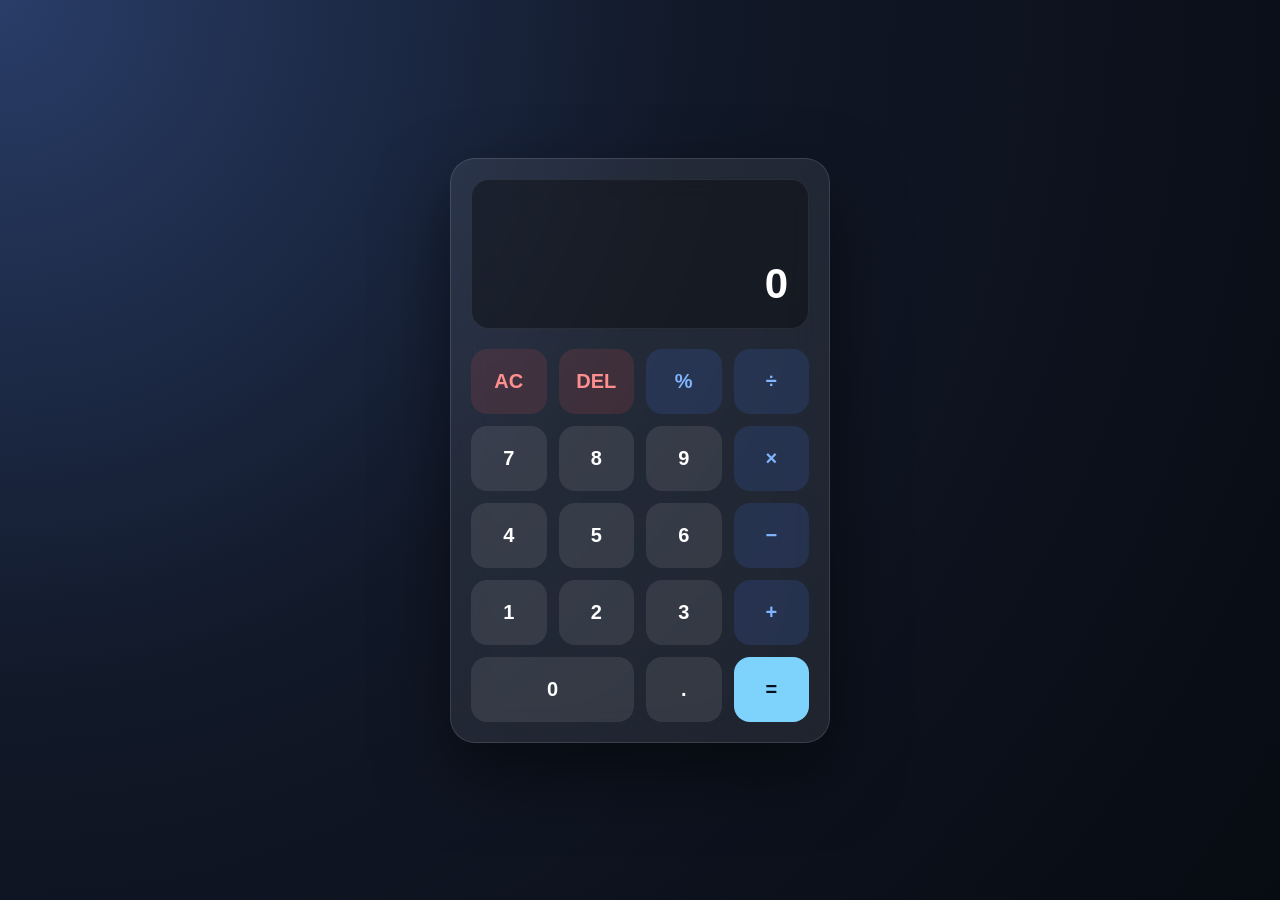
<file: index.html>
<!DOCTYPE html>
<html lang="en">
<head>
    <meta charset="UTF-8">
    <meta name="viewport" content="width=device-width, initial-scale=1.0">
    <title>Calculator</title>
    <link rel="stylesheet" href="style.css">
</head>
<body>
    <div class="calculator">
        <div class="display">
            <div id="previousOperand">
            </div>
            <div id="currentOperand">
                0
            </div>
        </div>
        <!-- Buttons -->
        <div class="buttons">
            <button class="function" data-action="clear">AC</button>
            <button class="function" data-action="delete">DEL</button>
            <button class="operator" data-operation="%">%</button>
            <button class="operator" data-operation="÷">÷</button>
            
            <button data-number="7">7</button>
            <button data-number="8">8</button>
            <button data-number="9">9</button>
            <button class="operator" data-operation="×">×</button>
            
            <button data-number="4">4</button>
            <button data-number="5">5</button>
            <button data-number="6">6</button>
            <button class="operator" data-operation="−">−</button>

            <button data-number="1">1</button>
            <button data-number="2">2</button>
            <button data-number="3">3</button>
            <button class="operator" data-operation="+">+</button>

            <button data-number="0" class="zero">0</button>
            <button data-number=".">.</button>
            <button class="equals" data-action="equals">=</button>
        </div>
    </div>
    
    <script src="script.js"></script>
</body>
</html>
</file>
<file: style.css>
* {
    margin: 0;
    padding: 0;
    box-sizing: border-box;
}
body {
    min-height: 100vh;
    display: flex;
    justify-content: center;
    align-items: center;
    font-family: Arial, Helvetica, sans-serif;
    background:radial-gradient(circle at top left,#293d68,#111827 45%,#070b12);
    padding: 20px;
}

/*Calculator*/
.calculator {
    width: 380px;
    max-width: 100%;
    padding: 20px;
    border-radius: 25px;
    background: rgba(255, 255, 255, 0.08);
    border: 1px solid rgba(255, 255, 255, 0.12);
    backdrop-filter: blur(20px);
    box-shadow: 0 30px 70px rgba(0, 0, 0, 0.5);
}

/*Display*/
.display {
    height: 150px;
    padding: 20px;
    margin-bottom: 20px;
    display: flex;
    flex-direction: column;
    justify-content: flex-end;
    align-items: flex-end;
    overflow: hidden;
    border-radius: 18px;
    background: rgba(0, 0, 0, 0.35);
    border: 1px solid rgba(255, 255, 255, 0.08);
}
#previousOperand {
    min-height: 25px;
    color: #8f98a8;
    font-size: 18px;
    margin-bottom: 8px;
    word-break: break-all;
}
#currentOperand {
    width: 100%;
    color: white;
    font-size: 42px;
    font-weight: bold;
    text-align: right;
    overflow-x: auto;
    white-space: nowrap;
}

/*Button*/
.buttons {
    display: grid;
    grid-template-columns: repeat(4, 1fr);
    gap: 12px;
}
button {
    height: 65px;
    border: none;
    border-radius: 16px;
    background: rgba(255, 255, 255, 0.09);
    color: white;
    font-size: 20px;
    font-weight: 600;
    cursor: pointer;
    transition: transform 0.15s ease, background 0.2s ease;
}
button:hover {
    background: rgba(255, 255, 255, 0.17);
    transform: translateY(-2px);
}
button:active {
    transform: scale(0.94);
}

/*Function Buttons*/
.function {
    color: #ff8f8f;
    background: rgba(255, 80, 80, 0.12);
}
.function:hover {
    background: rgba(255, 80, 80, 0.2);
}

/*Operator*/
.operator {
    color: #82b5ff;
    background: rgba(70, 130, 255, 0.14);
}
.operator:hover {
    background: rgba(70, 130, 255, 0.24);
}

/*Equals*/
.equals {
    color: #07111e;
    background: #7dd3fc;
}
.equals:hover {
    background: #a5e5ff;
}
/*Zero*/
.zero {
    grid-column: span 2;
}

@media (max-width: 420px) {
    .calculator {
        padding: 15px;
        border-radius: 20px;
    }
    .display {
        height: 135px;
    }
    #currentOperand {
        font-size: 34px;
    }
    button {
        height: 58px;
        font-size: 18px;
        border-radius: 14px;
    }
    .buttons {
        gap: 9px;
    }
}
</file>
